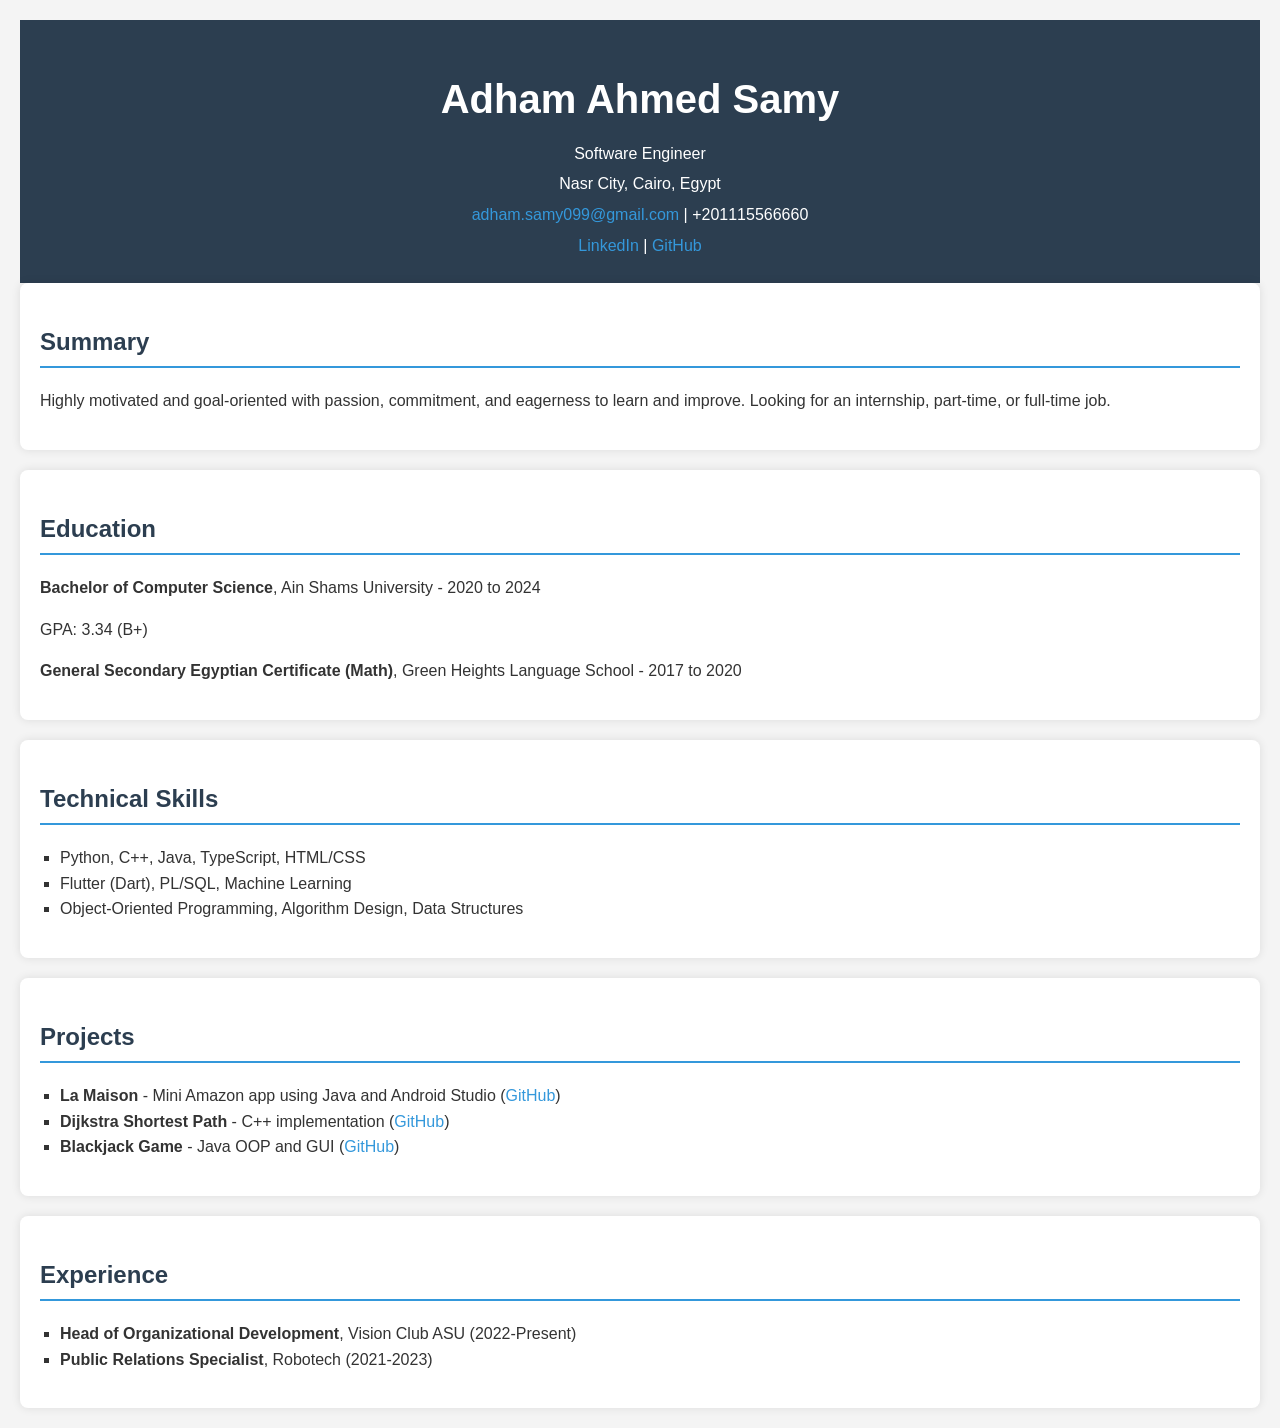
<file: index.html>
<!DOCTYPE html>
<html lang="en">
<head>
    <meta charset="UTF-8">
    <meta name="viewport" content="width=device-width, initial-scale=1.0">
    <title>Adham Ahmed Samy - CV</title>
    <link rel="stylesheet" href="style.css">
</head>
<body>
    <header>
        <h1>Adham Ahmed Samy</h1>
        <p>Software Engineer</p>
        <p>Nasr City, Cairo, Egypt</p>
        <p><a href="mailto:adham.samy099@gmail.com">adham.samy099@gmail.com</a> | +201115566660</p>
        <p><a href="https://www.linkedin.com/in/adham-samy99/" target="_blank">LinkedIn</a> | <a href="https://github.com/AdhamSamy58" target="_blank">GitHub</a></p>
    </header>

    <section>
        <h2>Summary</h2>
        <p>Highly motivated and goal-oriented with passion, commitment, and eagerness to learn and improve. Looking for an internship, part-time, or full-time job.</p>
    </section>

    <section>
        <h2>Education</h2>
        <p><strong>Bachelor of Computer Science</strong>, Ain Shams University - 2020 to 2024</p>
        <p>GPA: 3.34 (B+)</p>
        <p><strong>General Secondary Egyptian Certificate (Math)</strong>, Green Heights Language School - 2017 to 2020</p>
    </section>

    <section>
        <h2>Technical Skills</h2>
        <ul>
            <li>Python, C++, Java, TypeScript, HTML/CSS</li>
            <li>Flutter (Dart), PL/SQL, Machine Learning</li>
            <li>Object-Oriented Programming, Algorithm Design, Data Structures</li>
        </ul>
    </section>

    <section>
        <h2>Projects</h2>
        <ul>
            <li><strong>La Maison</strong> - Mini Amazon app using Java and Android Studio (<a href="https://github.com/AdhamSamy58/La-Maison">GitHub</a>)</li>
            <li><strong>Dijkstra Shortest Path</strong> - C++ implementation (<a href="https://github.com/AdhamSamy58/Dijkstra-shortest-path">GitHub</a>)</li>
            <li><strong>Blackjack Game</strong> - Java OOP and GUI (<a href="https://github.com/AdhamSamy58/BlackJack">GitHub</a>)</li>
        </ul>
    </section>

    <section>
        <h2>Experience</h2>
        <ul>
            <li><strong>Head of Organizational Development</strong>, Vision Club ASU (2022-Present)</li>
            <li><strong>Public Relations Specialist</strong>, Robotech (2021-2023)</li>
        </ul>
    </section>
</body>
</html>




<!-- <!DOCTYPE  html PUBLIC "-//W3C//DTD XHTML 1.0 Transitional//EN" "http://www.w3.org/TR/xhtml1/DTD/xhtml1-transitional.dtd">
<html xmlns="http://www.w3.org/1999/xhtml" xml:lang="en" lang="en"><head><meta http-equiv="Content-Type" content="text/html; charset=utf-8"/><title>403af9e7-9fe2-481f-be42-6bff3a7cb228</title><meta name="author" content="FlowCV - https://flowcv.com"/><meta name="keywords" content="Free Online Resume Builder, FlowCV - https://flowcv.com"/><style type="text/css"> * {margin:0; padding:0; text-indent:0; }
 h1 { color: #030303; font-family:"Gill Sans MT", sans-serif; font-style: normal; font-weight: bold; text-decoration: none; font-size: 24.5pt; }
 .s1 { color: #030303; font-family:"Gill Sans MT", sans-serif; font-style: normal; font-weight: normal; text-decoration: none; font-size: 20.5pt; }
 .s2 { color: black; font-family:"Times New Roman", serif; font-style: normal; font-weight: normal; text-decoration: none; font-size: 10pt; vertical-align: 1pt; }
 .s3 { color: #010D2E; font-family:"Gill Sans MT", sans-serif; font-style: normal; font-weight: normal; text-decoration: none; font-size: 10pt; vertical-align: 1pt; }
 .s4 { color: #010D2E; font-family:"Times New Roman", serif; font-style: normal; font-weight: normal; text-decoration: none; font-size: 10pt; vertical-align: 1pt; }
 .s5 { color: #010D2E; font-family:"Gill Sans MT", sans-serif; font-style: normal; font-weight: normal; text-decoration: none; font-size: 10pt; vertical-align: 1pt; }
 .s6 { color: #010D2E; font-family:"Times New Roman", serif; font-style: normal; font-weight: normal; text-decoration: none; font-size: 10pt; vertical-align: 1pt; }
 .s7 { color: black; font-family:"Times New Roman", serif; font-style: normal; font-weight: normal; text-decoration: none; font-size: 10pt; }
 .s8 { color: #010D2E; font-family:"Gill Sans MT", sans-serif; font-style: normal; font-weight: normal; text-decoration: none; font-size: 10pt; }
 .s9 { color: #010D2E; font-family:"Times New Roman", serif; font-style: normal; font-weight: normal; text-decoration: none; font-size: 10pt; }
 .p, p { color: #010D2E; font-family:"Gill Sans MT", sans-serif; font-style: normal; font-weight: normal; text-decoration: none; font-size: 10pt; margin:0pt; }
 .s10 { color: #010D2E; font-family:"Times New Roman", serif; font-style: normal; font-weight: normal; text-decoration: none; font-size: 10pt; }
 h2 { color: #010D2E; font-family:"Gill Sans MT", sans-serif; font-style: normal; font-weight: bold; text-decoration: none; font-size: 10pt; }
 .s11 { color: #010D2E; font-family:"Gill Sans MT", sans-serif; font-style: italic; font-weight: normal; text-decoration: none; font-size: 10pt; }
 .s12 { color: #030303; font-family:"Gill Sans MT", sans-serif; font-style: normal; font-weight: normal; text-decoration: none; font-size: 10pt; }
 .a { color: #010D2E; font-family:"Gill Sans MT", sans-serif; font-style: normal; font-weight: bold; text-decoration: none; font-size: 10pt; }
 .s13 { color: #010D2E; font-family:"Gill Sans MT", sans-serif; font-style: italic; font-weight: normal; text-decoration: none; font-size: 10pt; }
</style></head><body><h1 style="padding-top: 3pt;padding-left: 65pt;text-indent: 0pt;text-align: center;">Adham Ahmed Samy</h1><p class="s1" style="padding-top: 4pt;padding-left: 65pt;text-indent: 0pt;text-align: center;">Software Engineer</p><p class="s3" style="padding-top: 6pt;padding-left: 65pt;text-indent: 0pt;text-align: center;"><span><table border="0" cellspacing="0" cellpadding="0"><tr><td><img width="13" height="12" src="[data-uri]"/></td></tr></table></span><span class="s2"> </span>+201115566660  <span><a href="mailto:adham.samy099@gmail.com"><table border="0" cellspacing="0" cellpadding="0"><tr><td><img width="12" height="9" src="[data-uri]"/></td></tr></table></a></span><a href="mailto:adham.samy099@gmail.com" class="s6" target="_blank"> </a><a href="mailto:adham.samy099@gmail.com" class="s5" target="_blank">adham.samy099@gmail.com  </a><span><table border="0" cellspacing="0" cellpadding="0"><tr><td><img width="9" height="13" src="[data-uri]"/></td></tr></table></span><span class="s4"> </span>Nasr city ,Cairo,Egypt</p><p style="padding-top: 7pt;padding-left: 65pt;text-indent: 0pt;line-height: 160%;text-align: center;"><span><a href="https://www.linkedin.com/in/adham-samy99/"><table border="0" cellspacing="0" cellpadding="0"><tr><td><img width="11" height="11" src="[data-uri]"/></td></tr></table></a></span><a href="https://www.linkedin.com/in/adham-samy99/" style=" color: black; font-family:&quot;Times New Roman&quot;, serif; font-style: normal; font-weight: normal; text-decoration: none; font-size: 10pt;" target="_blank"> </a><a href="https://www.linkedin.com/in/adham-samy99/" class="s8" target="_blank">https://www.linkedin.com/in/adham-samy99/ </a><span><a href="https://github.com/AdhamSamy58"><table border="0" cellspacing="0" cellpadding="0"><tr><td><img width="13" height="13" src="[data-uri]"/></td></tr></table></a></span><a href="https://github.com/AdhamSamy58" class="s9" target="_blank"> </a>https://github.com/AdhamSamy58 <span><table border="0" cellspacing="0" cellpadding="0"><tr><td><img width="10" height="11" src="[data-uri]"/></td></tr></table></span><span class="s10"> </span>Temporarily Exempted of Military service</p><p style="text-indent: 0pt;text-align: left;"><br/></p><p style="padding-top: 2pt;padding-left: 3pt;text-indent: 0pt;text-align: center;"><span style=" color: #010D2E; font-family:&quot;Gill Sans MT&quot;, sans-serif; font-style: normal; font-weight: bold; text-decoration: none; font-size: 11pt;">Summary/Objective</span></p><p style="padding-left: 5pt;text-indent: 0pt;text-align: left;"/><p style="padding-top: 5pt;padding-left: 5pt;text-indent: 0pt;line-height: 110%;text-align: justify;">Highly motivated and goal-oriented with passion, commitment, and eagerness to learn and improve majoring in CS. Looking for an internship, part-time or full-time job. Avid technology learner in multiple tracks ex. (Machine learning, OOP, IOT, web development, cyber security, Algorithm design, problem-solving). Good communicator with multiple volunteering and soft skills helping positions.</p><p style="padding-top: 3pt;text-indent: 0pt;text-align: left;"><br/></p><p style="padding-top: 2pt;padding-left: 3pt;text-indent: 0pt;text-align: center;"><span style=" color: #010D2E; font-family:&quot;Gill Sans MT&quot;, sans-serif; font-style: normal; font-weight: bold; text-decoration: none; font-size: 11pt;">Education</span></p><p style="padding-left: 5pt;text-indent: 0pt;text-align: left;"/><p style="text-indent: 0pt;text-align: left;"><br/></p><h2 style="padding-top: 1pt;padding-left: 5pt;text-indent: 0pt;text-align: left;">Bachelor • Faculty of Computer and Information Science [GPA 3.34 (B+)],</h2><p class="s11" style="padding-top: 1pt;padding-left: 5pt;text-indent: 0pt;text-align: left;">Ainshams University</p><p style="padding-top: 1pt;padding-left: 13pt;text-indent: 0pt;text-align: left;">Currently, a 3rd-year student majoring in Computer science department.</p><p class="s12" style="padding-top: 1pt;padding-left: 5pt;text-indent: 0pt;text-align: left;">2020 – 2024</p><p style="padding-top: 1pt;padding-left: 9pt;text-indent: 0pt;text-align: left;">Cairo, Egypt</p><h2 style="padding-top: 10pt;padding-left: 5pt;text-indent: 0pt;text-align: left;">General Secondary Egyptian Certificate (Math), <i>Green Heights Language school</i><span class="s10">             </span><span class="s12">2017 – 2020</span></h2><p style="padding-top: 1pt;padding-left: 446pt;text-indent: 0pt;text-align: left;">New Cairo, Egypt</p><p style="padding-top: 2pt;padding-left: 3pt;text-indent: 0pt;text-align: center;"><span style=" color: #010D2E; font-family:&quot;Gill Sans MT&quot;, sans-serif; font-style: normal; font-weight: bold; text-decoration: none; font-size: 11pt;">Languages</span></p><p style="text-indent: 0pt;text-align: left;"/><h2 style="padding-top: 40pt;padding-left: 5pt;text-indent: 0pt;text-align: left;">Arabic</h2><p style="padding-top: 1pt;padding-left: 5pt;text-indent: 0pt;text-align: left;">Mother Tongue</p><h2 style="padding-top: 40pt;padding-left: 5pt;text-indent: 0pt;text-align: left;">English</h2><p style="padding-top: 1pt;padding-left: 5pt;text-indent: 0pt;text-align: left;">B2-C1</p><h2 style="padding-top: 40pt;padding-left: 5pt;text-indent: 0pt;text-align: left;">French</h2><p style="padding-top: 1pt;padding-left: 5pt;text-indent: 0pt;text-align: left;">A2</p><h2 style="padding-top: 40pt;padding-left: 5pt;text-indent: 0pt;text-align: left;">German</h2><p style="padding-top: 1pt;padding-left: 5pt;text-indent: 0pt;text-align: left;">A2</p><p style="text-indent: 0pt;text-align: left;"><br/></p><p style="padding-top: 2pt;padding-left: 3pt;text-indent: 0pt;text-align: center;"><span style=" color: #010D2E; font-family:&quot;Gill Sans MT&quot;, sans-serif; font-style: normal; font-weight: bold; text-decoration: none; font-size: 11pt;">Technical skills</span></p><p style="text-indent: 0pt;text-align: left;"/><p style="text-indent: 0pt;text-align: left;"/><p style="padding-left: 14pt;text-indent: 0pt;text-align: left;">Python</p><p style="text-indent: 0pt;text-align: left;"/><p style="text-indent: 0pt;text-align: left;"/><p style="text-indent: 0pt;text-align: left;"/><p style="padding-top: 7pt;padding-left: 14pt;text-indent: 0pt;line-height: 168%;text-align: left;">TypeScript (JavaScript) Object Oriented Programming Data Structures</p><p style="text-indent: 0pt;text-align: left;"/><p style="padding-left: 14pt;text-indent: 0pt;text-align: left;">Pattern Recognition</p><p style="text-indent: 0pt;text-align: left;"><br/></p><p style="padding-left: 14pt;text-indent: 0pt;text-align: left;">C++</p><p style="text-indent: 0pt;text-align: left;"/><p style="text-indent: 0pt;text-align: left;"/><p style="padding-top: 7pt;padding-left: 14pt;text-indent: 0pt;text-align: left;">Flutter (Dart)</p><p style="text-indent: 0pt;text-align: left;"/><p style="text-indent: 0pt;text-align: left;"/><p style="padding-top: 7pt;padding-left: 14pt;text-indent: 0pt;line-height: 168%;text-align: left;">Dynamic Programming Algorithm design</p><p style="text-indent: 0pt;text-align: left;"/><p style="padding-left: 14pt;text-indent: 0pt;text-align: left;">Data Mining</p><p style="text-indent: 0pt;text-align: left;"><br/></p><p style="padding-left: 14pt;text-indent: 0pt;line-height: 168%;text-align: left;">Java HTML,CSS PL/SQL</p><p style="text-indent: 0pt;text-align: left;"/><p style="text-indent: 0pt;text-align: left;"/><p style="text-indent: 0pt;text-align: left;"/><p style="text-indent: 0pt;text-align: left;"/><p style="text-indent: 0pt;text-align: left;"/><p style="padding-left: 14pt;text-indent: 0pt;line-height: 168%;text-align: left;">Machine learning Problem solving</p><p style="text-indent: 0pt;text-align: left;"><br/></p><p style="padding-top: 2pt;padding-left: 3pt;text-indent: 0pt;text-align: center;"><span style=" color: #010D2E; font-family:&quot;Gill Sans MT&quot;, sans-serif; font-style: normal; font-weight: bold; text-decoration: none; font-size: 11pt;">Projects</span></p><p style="padding-left: 5pt;text-indent: 0pt;text-align: left;"/><p style="text-indent: 0pt;text-align: left;"><br/></p><p style="padding-top: 1pt;padding-left: 5pt;text-indent: 0pt;text-align: left;"><a href="https://github.com/AdhamSamy58/La-Maison" class="a" target="_blank">La Maison, </a><a href="https://github.com/AdhamSamy58/La-Maison" class="s13" target="_blank">Mini Amazon app </a><span><a href="https://github.com/AdhamSamy58/La-Maison"><table border="0" cellspacing="0" cellpadding="0"><tr><td><img width="7" height="7" src="[data-uri]"/></td></tr></table></a></span></p><p class="s7" style="padding-top: 1pt;padding-left: 22pt;text-indent: -7pt;line-height: 110%;text-align: left;"><span><table border="0" cellspacing="0" cellpadding="0"><tr><td><img width="4" height="4" src="[data-uri]"/></td></tr></table></span> <span class="p">Mini Amazon Android application replica using Java and Android studio framework in which we showcased Android studio capabilities.</span></p><p style="padding-top: 9pt;padding-left: 5pt;text-indent: 0pt;text-align: left;"><a href="https://github.com/AdhamSamy58/Dijkstra-shortest-path" class="a" target="_blank">Dijkstra Shortest path </a><span><a href="https://github.com/AdhamSamy58/Dijkstra-shortest-path"><table border="0" cellspacing="0" cellpadding="0"><tr><td><img width="7" height="7" src="[data-uri]"/></td></tr></table></a></span></p><p style="padding-top: 1pt;padding-left: 22pt;text-indent: -7pt;line-height: 110%;text-align: left;"><span><table border="0" cellspacing="0" cellpadding="0"><tr><td><img width="4" height="4" src="[data-uri]"/></td></tr></table></span><span class="s7"> </span>Implementing <b>data structures </b>and the <b>Dijkstra </b>algorithm using C++ to find the shortest path given weighted to non-weighted graphs.</p><p style="padding-top: 9pt;padding-left: 5pt;text-indent: 0pt;text-align: left;"><a href="https://github.com/AdhamSamy58/BlackJack" class="a" target="_blank">Black jack </a><span><a href="https://github.com/AdhamSamy58/BlackJack"><table border="0" cellspacing="0" cellpadding="0"><tr><td><img width="7" height="7" src="[data-uri]"/></td></tr></table></a></span></p><p class="s7" style="padding-top: 1pt;padding-left: 14pt;text-indent: 0pt;text-align: left;"><span><table border="0" cellspacing="0" cellpadding="0"><tr><td><img width="4" height="4" src="[data-uri]"/></td></tr></table></span> <span class="p">Replicating Blackjack game using Java and OOP concepts with GUI.</span></p><p style="padding-top: 10pt;padding-left: 5pt;text-indent: 0pt;text-align: left;"><a href="https://github.com/AdhamSamy58/Loan-Prediction-AI" class="a" target="_blank">AI Loan Predictor </a><span><a href="https://github.com/AdhamSamy58/Loan-Prediction-AI"><table border="0" cellspacing="0" cellpadding="0"><tr><td><img width="7" height="7" src="[data-uri]"/></td></tr></table></a></span></p><p class="s7" style="padding-top: 1pt;padding-left: 22pt;text-indent: -7pt;line-height: 110%;text-align: left;"><span><table border="0" cellspacing="0" cellpadding="0"><tr><td><img width="4" height="4" src="[data-uri]"/></td></tr></table></span> <span class="p">AI classifier using multiple models ex. (SVM, logistic regression, Naive Bayes, decision tree, and KNN) to predict if a loan will be accepted by a bank or not using Python language.</span></p><p class="s12" style="padding-top: 1pt;padding-left: 5pt;text-indent: 0pt;text-align: left;">2023</p><p style="text-indent: 0pt;text-align: left;"><br/></p><p class="s12" style="padding-left: 5pt;text-indent: 0pt;text-align: left;">2022</p><p style="text-indent: 0pt;text-align: left;"><br/></p><p class="s12" style="padding-left: 5pt;text-indent: 0pt;text-align: left;">2022</p><p style="padding-top: 11pt;text-indent: 0pt;text-align: left;"><br/></p><p class="s12" style="padding-left: 5pt;text-indent: 0pt;text-align: left;">2022</p><h2 style="padding-top: 9pt;padding-left: 5pt;text-indent: 0pt;text-align: left;">Database Project, <i>Employment connection management system</i><span class="s10">                           </span><span class="s12">2022</span></h2><p style="padding-top: 4pt;padding-left: 5pt;text-indent: 0pt;text-align: left;"><a href="https://github.com/AdhamSamy58/Chess-game" class="a" target="_blank">Chess </a><span><a href="https://github.com/AdhamSamy58/Chess-game"><table border="0" cellspacing="0" cellpadding="0"><tr><td><img width="7" height="7" src="[data-uri]"/></td></tr></table></a></span></p><p class="s7" style="padding-top: 1pt;padding-left: 22pt;text-indent: -7pt;line-height: 110%;text-align: left;"><span><table border="0" cellspacing="0" cellpadding="0"><tr><td><img width="4" height="4" src="[data-uri]"/></td></tr></table></span> <span class="p">Replicating the infamous chess game using C++,Structured programming and OOP concepts.</span></p><h2 style="padding-top: 8pt;padding-left: 5pt;text-indent: 0pt;text-align: left;">Smart home</h2><p class="s7" style="padding-top: 1pt;padding-left: 22pt;text-indent: -7pt;line-height: 110%;text-align: left;"><span><table border="0" cellspacing="0" cellpadding="0"><tr><td><img width="4" height="4" src="[data-uri]"/></td></tr></table></span> <span class="p">Designing and building a maquette of a smart home using arduino ,IOT and Google assistant.</span></p><p class="s12" style="padding-top: 4pt;padding-left: 5pt;text-indent: 0pt;text-align: left;">2021</p><p style="text-indent: 0pt;text-align: left;"><br/></p><p class="s12" style="padding-left: 5pt;text-indent: 0pt;text-align: left;">2021</p><p style="padding-top: 3pt;text-indent: 0pt;text-align: left;"><br/></p><p style="padding-top: 2pt;padding-left: 3pt;text-indent: 0pt;text-align: center;"><span style=" color: #010D2E; font-family:&quot;Gill Sans MT&quot;, sans-serif; font-style: normal; font-weight: bold; text-decoration: none; font-size: 11pt;">Experiences and Volunteering</span></p><p style="padding-left: 5pt;text-indent: 0pt;text-align: left;"/><p style="text-indent: 0pt;text-align: left;"><br/></p><p style="padding-top: 2pt;padding-left: 5pt;text-indent: 0pt;text-align: left;"><a href="https://www.instagram.com/p/CwVuozdtMpd/?utm_source=ig_web_copy_link&amp;igshid=MzRlODBiNWFlZA%3D%3D" class="a" target="_blank">Head of Organizational Development, </a><a href="https://www.instagram.com/p/CwVuozdtMpd/?utm_source=ig_web_copy_link&amp;igshid=MzRlODBiNWFlZA%3D%3D" class="s13" target="_blank">Vision Club ASU </a><span><a href="https://www.instagram.com/p/CwVuozdtMpd/?utm_source=ig_web_copy_link&amp;igshid=MzRlODBiNWFlZA%3D%3D"><table border="0" cellspacing="0" cellpadding="0"><tr><td><img width="7" height="7" src="[data-uri]"/></td></tr></table></a></span></p><p class="s7" style="padding-top: 1pt;padding-left: 22pt;text-indent: -7pt;line-height: 110%;text-align: left;"><span><table border="0" cellspacing="0" cellpadding="0"><tr><td><img width="4" height="4" src="[data-uri]"/></td></tr></table></span> <span class="p">Head of OD department in Vision club for the 23/24 season where we conducted assessments to identify areas where the organization could improve its performance, culture, or structure. moreover managed and oversaw various events and activities.</span></p><p class="s7" style="padding-left: 22pt;text-indent: -7pt;line-height: 110%;text-align: left;"><span><table border="0" cellspacing="0" cellpadding="0"><tr><td><img width="4" height="4" src="[data-uri]"/></td></tr></table></span> <span class="p">Organizational Development member of Vision Club &amp; an HR developer in which I was responsible for seamlessly integrating all new members into the student activity.</span></p><h2 style="padding-top: 9pt;padding-left: 5pt;text-indent: 0pt;text-align: left;">Team Moderator AFP, <i>AFP X Vision Club</i></h2><p style="padding-top: 1pt;padding-left: 13pt;text-indent: 0pt;line-height: 110%;text-align: left;">Moderator in Vision&#39;s case study in collaboration with &quot;Association For Financial Professionals&quot; Where we lead the team through a study of financial crisis showing adaptability and fast learning.</p><h2 style="padding-top: 8pt;padding-left: 5pt;text-indent: 0pt;text-align: left;">Public Relations Specialist, <i>Robotech</i></h2><p class="s7" style="padding-top: 1pt;padding-left: 22pt;text-indent: -7pt;line-height: 110%;text-align: left;"><span><table border="0" cellspacing="0" cellpadding="0"><tr><td><img width="4" height="4" src="[data-uri]"/></td></tr></table></span> <span class="p">Leading the Linkedin team and multiple other teams. Writing posts, Building Robotech&#39;s Linkedin profile, presenting ideas, organizing events, conducting interviews, onsite marketing, and raising awareness about IoT through multiple PR techniques.</span></p><p style="padding-top: 9pt;padding-left: 5pt;text-indent: 0pt;text-align: left;"><a href="https://github.com/AdhamSamy58/Career_week_22" class="a" target="_blank">Co-team leader Evaluation team, </a><a href="https://github.com/AdhamSamy58/Career_week_22" class="s13" target="_blank">ASU Career Center </a><span><a href="https://github.com/AdhamSamy58/Career_week_22"><table border="0" cellspacing="0" cellpadding="0"><tr><td><img width="7" height="7" src="[data-uri]"/></td></tr></table></a></span></p><p style="padding-top: 1pt;padding-left: 22pt;text-indent: -7pt;line-height: 110%;text-align: left;"><span><table border="0" cellspacing="0" cellpadding="0"><tr><td><img width="4" height="4" src="[data-uri]"/></td></tr></table></span><span class="s7"> </span>Co-team leader in ASU Employment fair&#39;23. Where we managed <b>6000 </b>attendees over the span of <b>2 </b>days from <b>9 </b>different colleges where we outperformed our previous events.</p><p style="padding-left: 14pt;text-indent: 0pt;line-height: 12pt;text-align: left;"><span><table border="0" cellspacing="0" cellpadding="0"><tr><td><img width="4" height="4" src="[data-uri]"/></td></tr></table></span><span class="s7"> </span>Volunteer in ASU Career week&#39;22. Where we managed <b>5000 </b>attendees over the span of</p><h2 style="padding-top: 1pt;padding-left: 22pt;text-indent: 0pt;text-align: left;">3 <span class="p">days from </span>7 <span class="p">different colleges.</span></h2><p style="padding-top: 10pt;padding-left: 5pt;text-indent: 0pt;text-align: left;"><a href="https://github.com/AdhamSamy58/Vision-case-study" class="a" target="_blank">Team leader, vision case study, </a><a href="https://github.com/AdhamSamy58/Vision-case-study" class="s13" target="_blank">ALX and Career 180 Marketing Campaign </a><span><a href="https://github.com/AdhamSamy58/Vision-case-study"><table border="0" cellspacing="0" cellpadding="0"><tr><td><img width="7" height="7" src="[data-uri]"/></td></tr></table></a></span></p><p style="padding-top: 1pt;padding-left: 22pt;text-indent: -7pt;line-height: 110%;text-align: left;"><span><table border="0" cellspacing="0" cellpadding="0"><tr><td><img width="4" height="4" src="[data-uri]"/></td></tr></table></span><span class="s7"> </span>Team leader in vision&#39;s case study in which we estimated and applied financial and budget strategies which made us achieve <b>3rd </b>place in the competition among <b>21 </b>other student activities.</p><p style="padding-top: 9pt;padding-left: 5pt;text-indent: 0pt;text-align: left;"><a href="https://www.facebook.com/FCIS.StudentUnion" class="a" target="_blank">FCIS Student Union member, </a><a href="https://www.facebook.com/FCIS.StudentUnion" class="s13" target="_blank">FCIS Student Union </a><span><a href="https://www.facebook.com/FCIS.StudentUnion"><table border="0" cellspacing="0" cellpadding="0"><tr><td><img width="7" height="7" src="[data-uri]"/></td></tr></table></a></span></p><p class="s7" style="padding-top: 1pt;padding-left: 22pt;text-indent: -7pt;line-height: 110%;text-align: left;"><span><table border="0" cellspacing="0" cellpadding="0"><tr><td><img width="4" height="4" src="[data-uri]"/></td></tr></table></span> <span class="p">Member of the sports committee where we managed multiple sporting events ex. College league, the Dean&#39;s Cup, the sports day, and Valorant League.</span></p><h2 style="padding-top: 9pt;padding-left: 5pt;text-indent: 0pt;text-align: left;">Preparation of Student Leaders, <i>Camp &quot;ROBOT&#39;21&quot;</i></h2><p class="s7" style="padding-top: 1pt;padding-left: 22pt;text-indent: -7pt;line-height: 110%;text-align: left;"><span><table border="0" cellspacing="0" cellpadding="0"><tr><td><img width="4" height="4" src="[data-uri]"/></td></tr></table></span> <span class="p">The Scholarship included sessions &amp; workshops in leadership, presentation skills, public speaking, marketing, time management, and business management.</span></p><h2 style="padding-top: 9pt;padding-left: 5pt;text-indent: 0pt;text-align: left;">Cybersecurity Specialist, <i>Microsoft Student Partner</i></h2><p class="s7" style="padding-top: 1pt;padding-left: 14pt;text-indent: 0pt;text-align: left;"><span><table border="0" cellspacing="0" cellpadding="0"><tr><td><img width="4" height="4" src="[data-uri]"/></td></tr></table></span> <span class="p">Sharing knowledge about cybersecurity principles.</span></p><p class="s12" style="padding-top: 2pt;text-indent: 0pt;text-align: right;">11/2022 – present</p><p style="text-indent: 0pt;text-align: left;"><br/></p><p class="s12" style="text-indent: 0pt;text-align: right;">02/2024</p><p style="text-indent: 0pt;text-align: left;"><br/></p><p class="s12" style="text-indent: 0pt;text-align: right;">10/2021 – 12/2023</p><p style="text-indent: 0pt;text-align: left;"><br/></p><p class="s12" style="text-indent: 0pt;text-align: right;">2022 – 03/2023</p><p style="text-indent: 0pt;text-align: left;"><br/></p><p class="s12" style="text-indent: 0pt;text-align: right;">01/2023 – 02/2023</p><p style="text-indent: 0pt;text-align: left;"><br/></p><p class="s12" style="text-indent: 0pt;text-align: right;">2022 – 2023</p><p style="text-indent: 0pt;text-align: left;"><br/></p><p class="s12" style="text-indent: 0pt;text-align: right;">08/2021</p><p style="padding-top: 1pt;padding-left: 36pt;text-indent: 18pt;line-height: 297%;text-align: left;">Portsaid <span style=" color: #030303;">2021 – 2021</span></p></body></html> -->
</file>
<file: style.css>
body {
    font-family: Arial, sans-serif;
    margin: 20px;
    background-color: #f4f4f4;
    color: #333;
    line-height: 1.6;
}

header {
    text-align: center;
    background-color: #2c3e50;
    color: white;
    padding: 20px;
}

header h1 {
    margin-bottom: 10px;
    font-size: 2.5em;
}

header p {
    margin: 5px 0;
}

section {
    background: white;
    padding: 20px;
    margin-bottom: 20px;
    border-radius: 8px;
    box-shadow: 0 0 10px rgba(0, 0, 0, 0.1);
}

h2 {
    border-bottom: 2px solid #3498db;
    padding-bottom: 5px;
    color: #2c3e50;
}

ul {
    list-style-type: square;
    padding-left: 20px;
}

a {
    color: #3498db;
    text-decoration: none;
}

a:hover {
    text-decoration: underline;
}


/* body {
    font-family: Arial, sans-serif;
    margin: 20px;
    background-color: #f4f4f4;
    line-height: 1.6;
}

header {
    text-align: center;
    margin-bottom: 20px;
}

header h1 {
    font-size: 2em;
    margin: 0;
}

header p {
    font-size: 1.2em;
    color: #333;
}

section {
    background: white;
    padding: 15px;
    margin-bottom: 20px;
    border-radius: 8px;
    box-shadow: 0 0 10px rgba(0, 0, 0, 0.1);
}

h2 {
    color: #2c3e50;
    border-bottom: 2px solid #2c3e50;
    padding-bottom: 5px;
}

ul {
    list-style-type: none;
    padding: 0;
}

ul li {
    margin-bottom: 10px;
}

a {
    color: #3498db;
    text-decoration: none;
}

a:hover {
    text-decoration: underline;
} */
</file>
